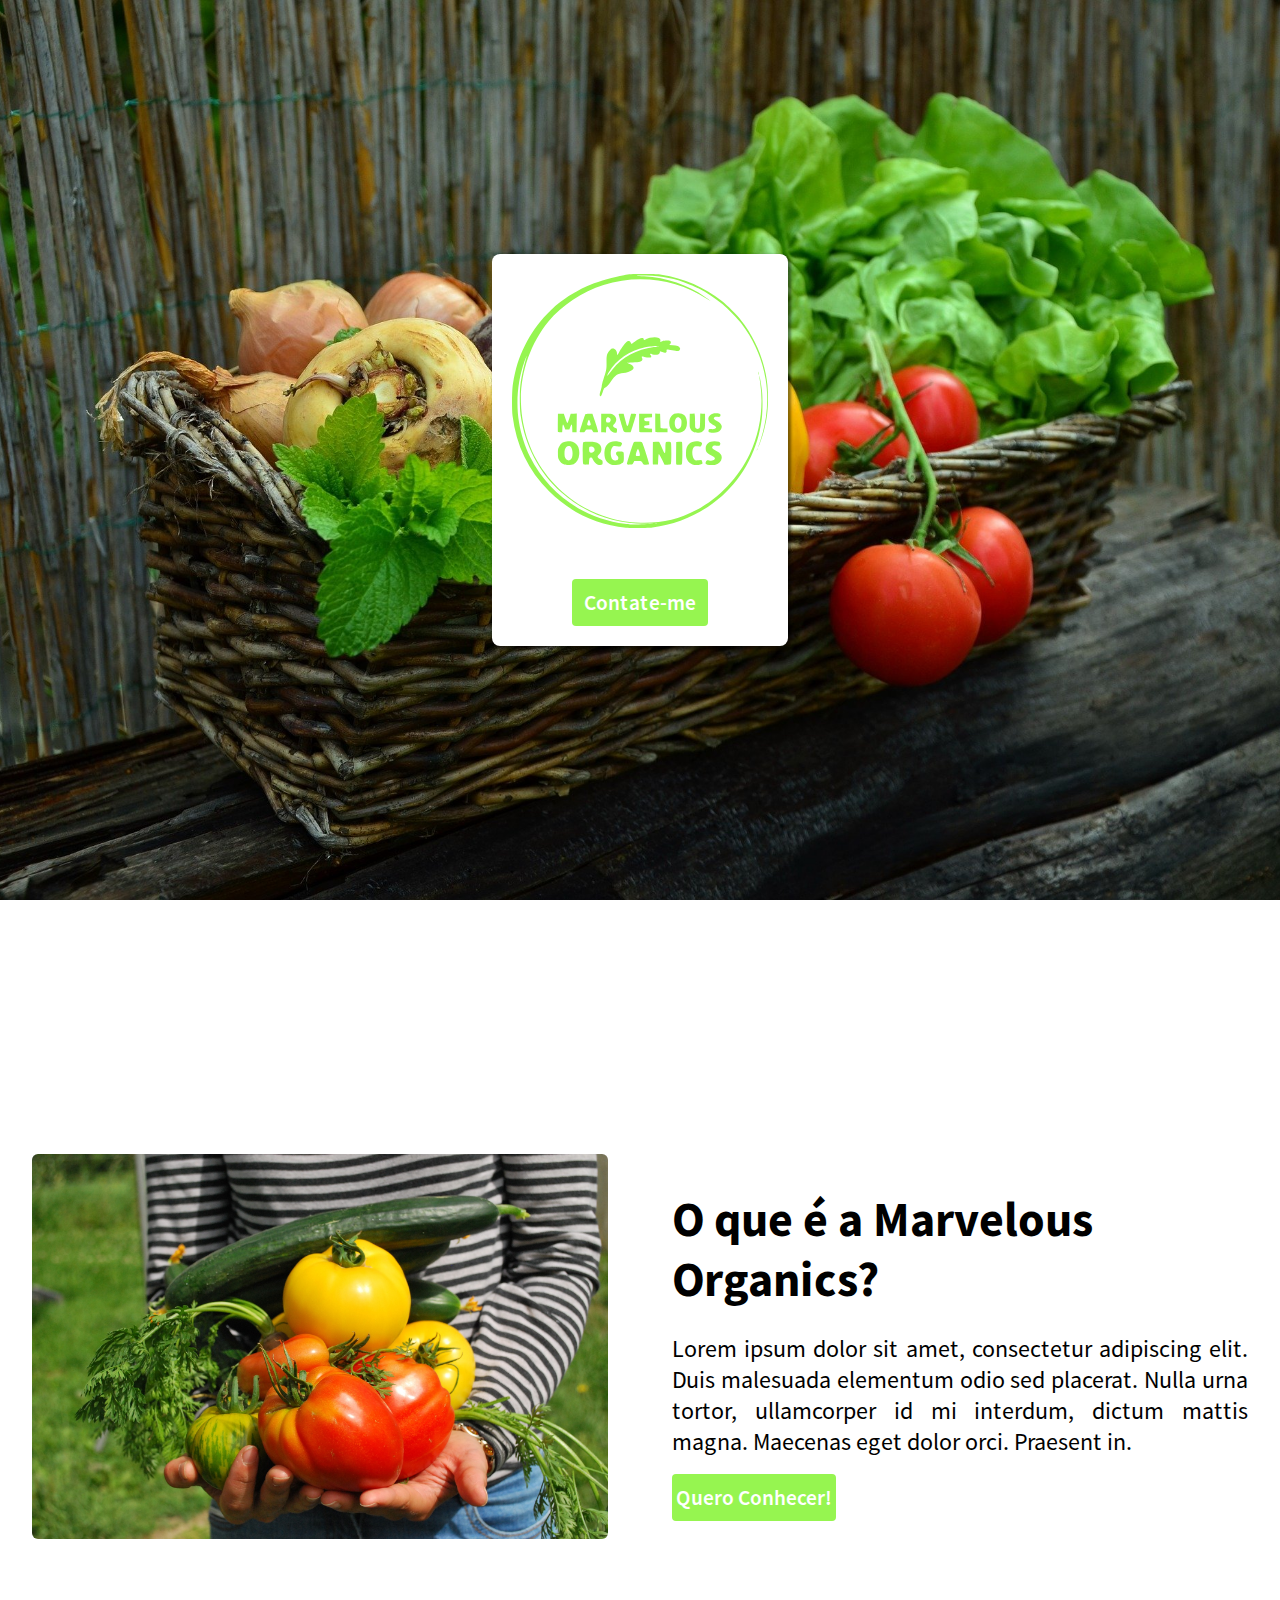
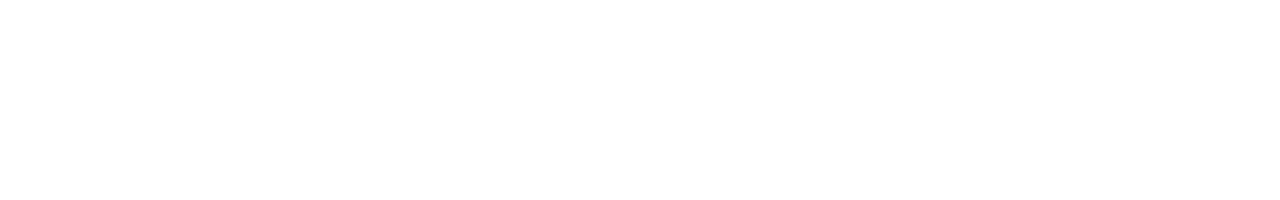
<file: index.html>
<!DOCTYPE html>
<html lang="pt-br">

<head>
    <title>Marvelous Organics</title>
    <meta charset="utf-8" />
    <link href="/css/main.css" rel="stylesheet" type="text/css" />
</head>

<body>
    <div class="content-container" id="front-face">
        <div id="front">
            <img src="/img/logo/marvelous-logo.svg" />
            <a href="/form.html" class="link-button">Contate-me</a>
        </div>
    </div>
    <div class="content-container" id="about">
        <div class="content-wrap">
            <img src="/img/home/vegetables-gafbcc5361_1920.jpg" width="100%" />
        </div>
        <div class="content-wrap">
            <h1>O que é a Marvelous Organics?</h1>
            <p>Lorem ipsum dolor sit amet, consectetur adipiscing elit. Duis malesuada elementum odio sed placerat.
                Nulla urna tortor, ullamcorper id mi interdum, dictum mattis magna. Maecenas eget dolor orci. Praesent
                in.</p>
            <a href="/form.html" class="link-button">Quero Conhecer!</a>
        </div>
    </div>
</body>

</html>
</file>
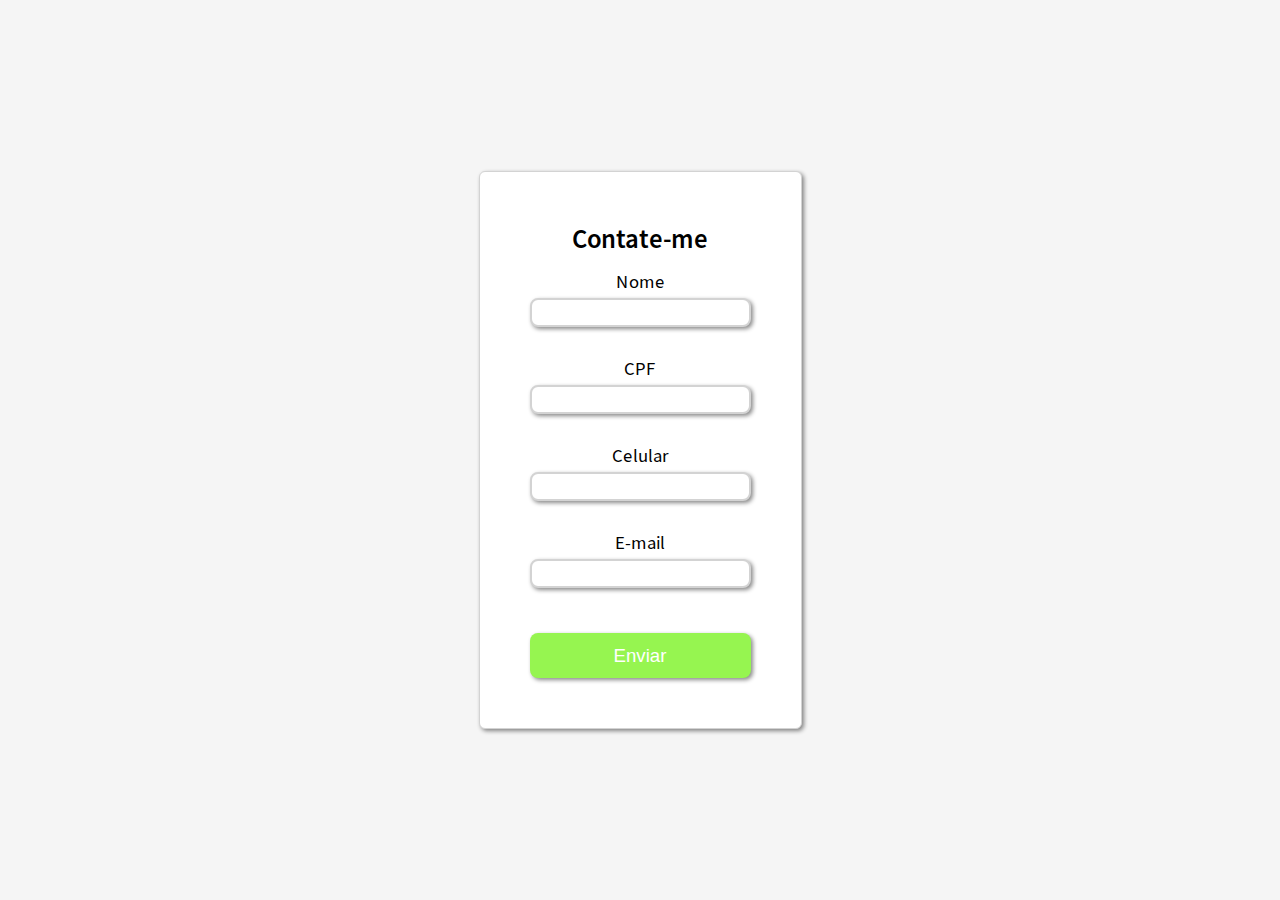
<file: form.html>
<!DOCTYPE html>
<html lang="pt-br">

<head>
    <title>Marvelous Organics - Formulário</title>
    <meta charset="utf-8" />
    <link href="/css/main.css" rel="stylesheet" type="text/css" />
</head>

<body>
    <div class="content-container">
        <form id="form">
            <div class="form-title">Contate-me</div>
            <div>
                <label for="name">Nome</label>
                <input type="text" name="name" id="name" />
                <div class="error"></div>
            </div>
            <div>
                <label for="cpf">CPF</label>
                <input type="text" name="cpf" id="cpf" />
                <div class="error"></div>
            </div>
            <div>
                <label for="phone">Celular</label>
                <input type="text" name="phone" id="phone" />
                <div class="error"></div>
            </div>
            <div>
                <label for="email">E-mail</label>
                <input type="text" name="email" id="email" />
                <div class="error"></div>
            </div>
            <button id="btn" type="submit">Enviar</button>
        </form>
    </div>
    <script src="/js/validation.js"></script> 
</body>

</html>
</file>
<file: css/main.css>
@font-face {
  font-family: source-sans-pro;
  src: url(/fonts/SourceSansPro-Light.ttf);
  font-weight: 300;
  font-style: normal;
}

@font-face {
  font-family: source-sans-pro;
  src: url(/fonts/SourceSansPro-Regular.ttf);
  font-weight: 400;
  font-style: normal;
}

@font-face {
  font-family: source-sans-pro;
  src: url(/fonts/SourceSansPro-SemiBold.ttf);
  font-weight: 600;
  font-style: normal;
}

@font-face {
  font-family: source-sans-pro;
  src: url(/fonts/SourceSansPro-Bold.ttf);
  font-weight: 700;
  font-style: normal;
}

body, html {
  height: 100%;
  margin: 0%;
  font-family: source-sans-pro;
}

#front-face {
  display: -webkit-box;
  display: -ms-flexbox;
  display: flex;
  background-image: url("/img/home/vegetables-g0327cafe6_1920.jpg");
  background-attachment: fixed;
  background-position: center;
  background-repeat: no-repeat;
  background-size: cover;
  font-family: inherit;
  height: 100%;
  width: 100%;
}

#about {
  height: 100%;
  font-family: source-sans-pro;
  background-color: white;
}

#front {
  display: -ms-grid;
  display: grid;
  background-color: white;
  border-radius: 8px;
  font-family: inherit;
  margin: auto;
  max-width: 20%;
  padding: 20px;
  text-align: center;
  vertical-align: middle;
  -webkit-box-shadow: 2px 2px 3px 1px #00000077;
          box-shadow: 2px 2px 3px 1px #00000077;
}

#front img {
  margin: auto;
  max-width: 100%;
}

.link-button {
  background-color: #96f550ff;
  border-radius: 4px;
  color: white;
  font-family: source-sans-pro;
  font-weight: 600;
  font-size: 16pt;
  margin: auto;
  margin-top: 20%;
  padding: 10px 4px;
  text-decoration: none;
  -webkit-transition: 0.1s;
  transition: 0.1s;
  width: 50%;
}

.link-button:hover {
  background-color: #78c740;
  color: white;
}

.link-button:hover:active {
  -webkit-box-shadow: 0px 0px 2px 2px #96f550ff;
          box-shadow: 0px 0px 2px 2px #96f550ff;
}

.content-container {
  margin: 0%;
  height: 100%;
  display: -webkit-box;
  display: -ms-flexbox;
  display: flex;
  text-align: center;
  width: 100%;
  background-color: whitesmoke;
}

.content-container .content-wrap {
  padding: 8px;
  font-size: x-large;
  max-width: 45%;
  text-align: justify;
  margin: auto;
  vertical-align: middle;
}

.content-container .content-wrap h1 {
  text-align: left;
  margin: auto;
}

.content-container .content-wrap img {
  border-radius: 6px;
}

form {
  display: -webkit-box;
  display: -ms-flexbox;
  display: flex;
  -webkit-box-orient: vertical;
  -webkit-box-direction: normal;
      -ms-flex-direction: column;
          flex-direction: column;
  -webkit-box-pack: center;
      -ms-flex-pack: center;
          justify-content: center;
  max-width: 500px;
  background-color: white;
  border: 1px solid lightgray;
  font-size: 14pt;
  border-radius: 6px;
  margin: auto;
  padding: 50px;
  -webkit-box-shadow: 2px 2px 4px #00000077;
          box-shadow: 2px 2px 4px #00000077;
}

form div {
  position: relative;
  margin-bottom: 15px;
}

form div input {
  height: 25px;
  border-radius: 8px;
  outline: none;
  border: 2px solid lightgray;
  padding: 0 20px;
  -webkit-box-shadow: 2px 2px 4px #00000077;
          box-shadow: 2px 2px 4px #00000077;
  margin: auto;
}

form div input:focus {
  border: 2px solid gray;
}

.form-title {
  font-size: 20pt;
  font-weight: 600;
  margin-bottom: 15px;
}

label {
  display: block;
  margin-bottom: 5px;
}

button {
  margin-top: 15px;
  width: 100%;
  height: 45px;
  background-color: #96f550ff;
  border: 0px;
  border-radius: 8px;
  color: white;
  font-size: 14pt;
  cursor: pointer;
  -webkit-box-shadow: 2px 2px 4px #00000077;
          box-shadow: 2px 2px 4px #00000077;
  -webkit-transition: all 0.1s ease;
  transition: all 0.1s ease;
}

button:hover {
  background-color: #78c740;
}
/*# sourceMappingURL=main.css.map */
</file>
